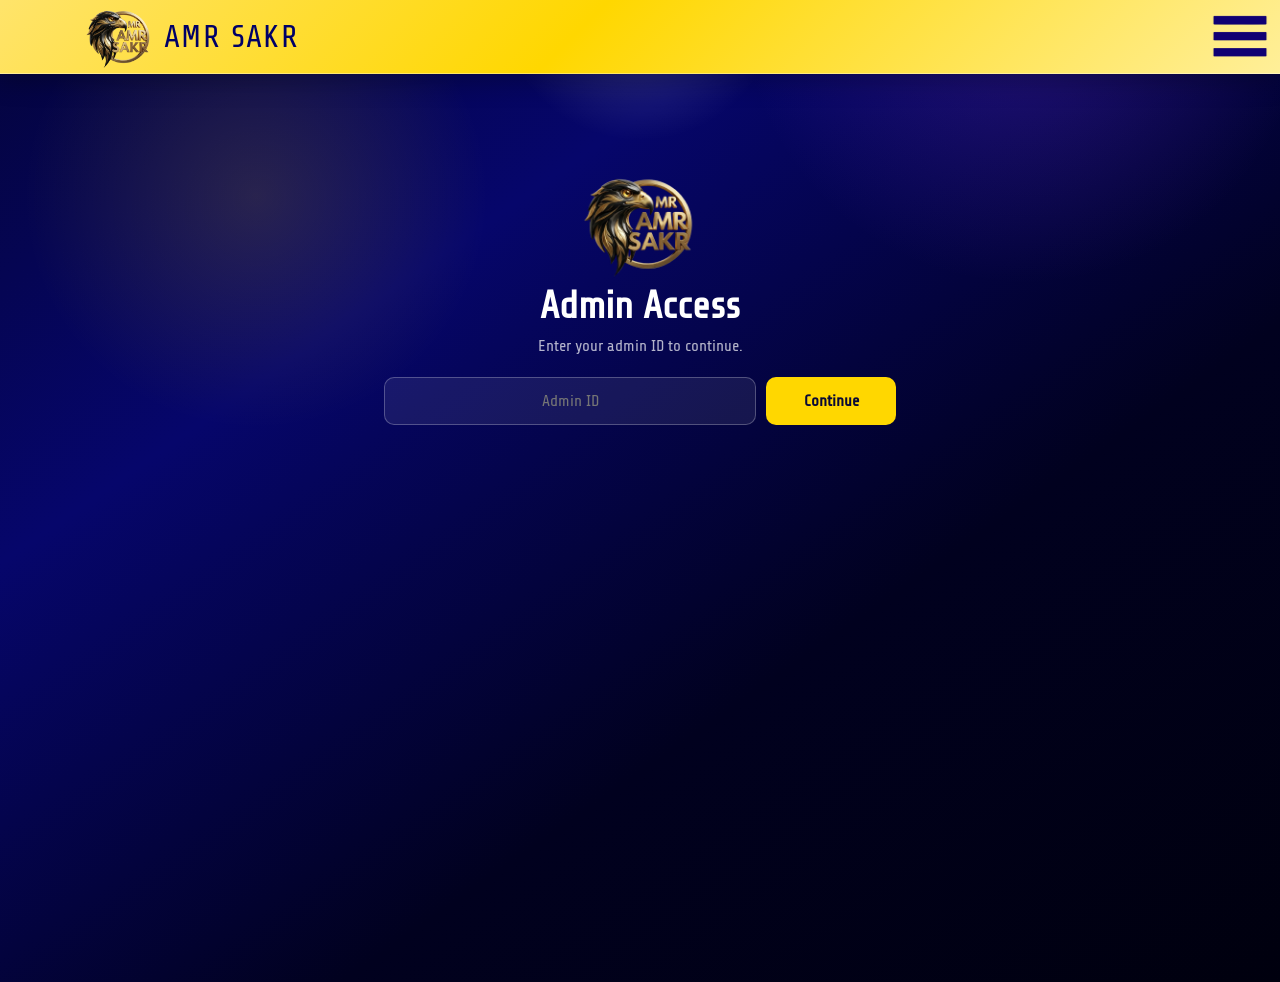
<file: index.html>
<html>
    <head>
        <meta charset="UTF-8">
        <title>ADMIN PAGE</title>
        <link rel="stylesheet" href="style.css?v=2">
        <link rel="preconnect" href="https://fonts.googleapis.com">
        <link rel="preconnect" href="https://fonts.gstatic.com" crossorigin>
        <link href="https://fonts.googleapis.com/css2?family=Share+Tech&display=swap" rel="stylesheet"> 
        <meta name="viewport" content="width=device-width, initial-scale=1.0">
        <script src="https://cdn.onesignal.com/sdks/web/v16/OneSignalSDK.page.js" defer></script>
<script>
  window.OneSignalDeferred = window.OneSignalDeferred || [];
  OneSignalDeferred.push(async function(OneSignal) {
    await OneSignal.init({
      appId: "5a2dd40f-0a47-4008-b00a-dc1478aebd08",
    });
  });
</script>
        <link rel="icon" href="logo.png" type="image/png">
    </head>
    <body>
    <div id="menuOverlay" class="menu-overlay"></div>

    <div class="upbox">
       &nbsp;&nbsp;&nbsp;&nbsp;<div class="hh"> <img src="logo.png" width="70px" alt="Logo"></div>
       
       
      <span class="brand-name">AMR SAKR</span>
      <div class="upboxs">
        <button id="menuBtn" class="menu-btn" type="button" aria-label="Open menu">
          <img src="menu.png" width="60px" alt="Menu">
        </button>
      </div>
    </div>

   
    <main class="hero-wrap">
      <div id="adminContent">
      <section class="hero-card hero-split">
        <article class="hero-visual">
          <p class="eyebrow">unlock the wonders of science</p>
          <img src="logo.png" width="350px" id="mlogo" alt="AMR SAKR logo">
          <h1 class="hero-title">AMR SAKR</h1>
          <p class="hero-text">THE ADMIN WEB<br></p>
        </article>

        <aside class="hero-actions">
          <div class="btn-group">
            <a href="2.html"><button class="btn">UPLOAD CONTENT</button></a>
            <a href="student.html"><button class="btn">MANAGE STUDENTS</button></a>
            <a href="3.html"><button class="btn">CHAT ADMIN CONTROLS</button></a>
            <a href="grades-teacher.html"><button class="btn">UPLOAD EXAM GRADES</button></a>
            <a href="signupsent.html"><button class="btn">STUDENTS' REGISTRATIONS</button></a>
            <a href="notification.html"><button class="btn">NOTIFICATIONS SENDER</button></a>
            <a href="hw.html"><button class="btn">HOMEWORK SENDER</button></a>
          </div>
          </div>
        </aside>
      </section>
      </div>
    </main>

    <script>
      const menuBtn = document.getElementById('menuBtn');
      const sideMenu = document.getElementById('sideMenu');
      const overlay = document.getElementById('menuOverlay');
      const closeMenu = document.getElementById('closeMenu');

      function openMenu() {
        sideMenu.classList.add('open');
        overlay.classList.add('show');
        document.body.style.overflow = 'hidden';
      }

      function closeMenuPanel() {
        sideMenu.classList.remove('open');
        overlay.classList.remove('show');
        document.body.style.overflow = '';
      }

      menuBtn.addEventListener('click', openMenu);
      closeMenu.addEventListener('click', closeMenuPanel);
      overlay.addEventListener('click', closeMenuPanel);

      document.addEventListener('keydown', function (event) {
        if (event.key === 'Escape') {
          closeMenuPanel();
        }
      });
    </script>
    <script src="admin-access.js"></script>
    </body>
</html>
</file>
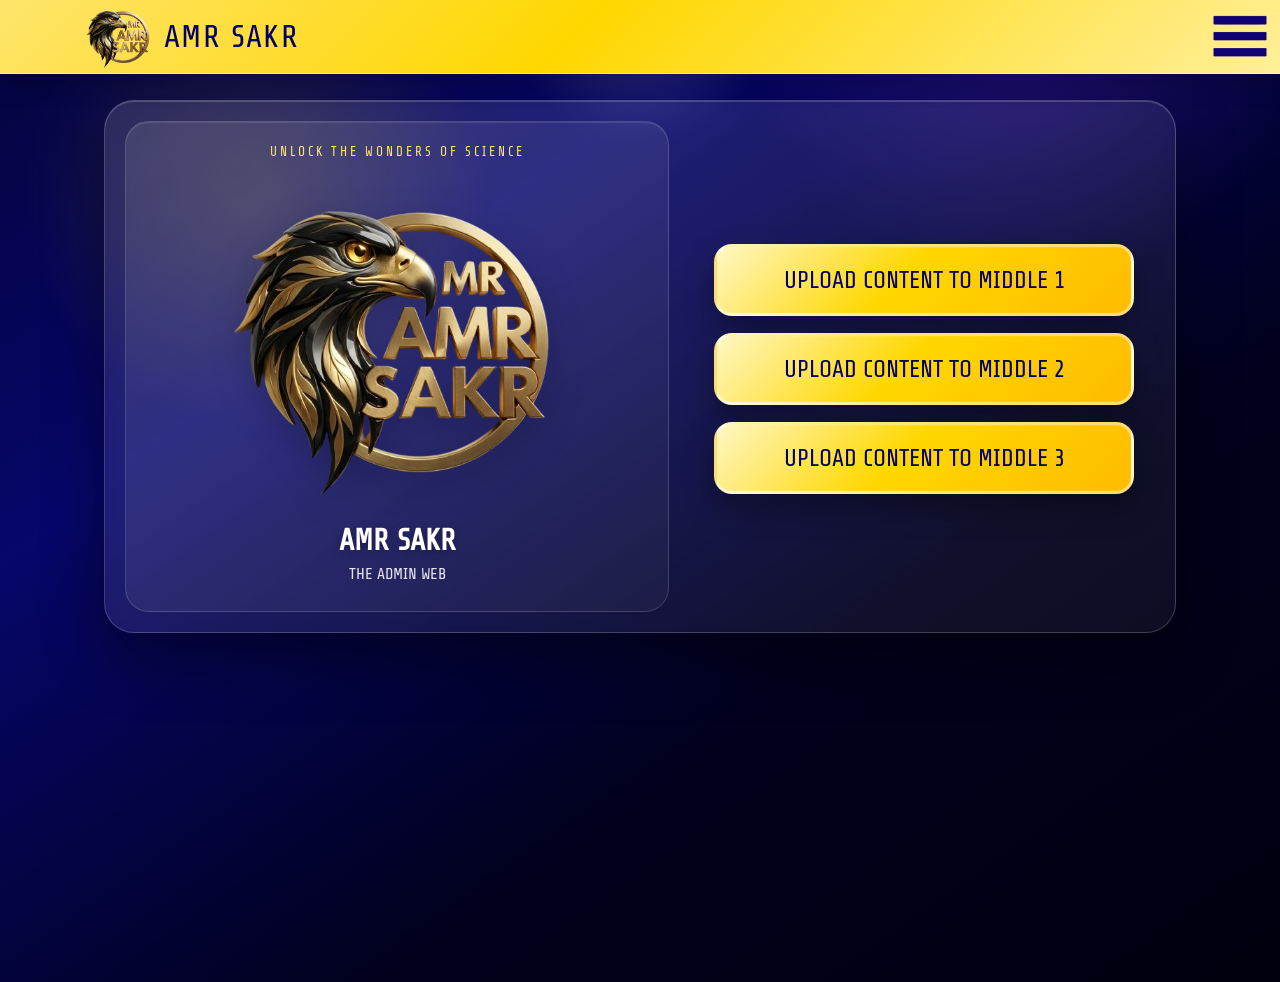
<file: 2.html>
<html>
    <head>
        <meta charset="UTF-8">
        <title>ADMIN PAGE</title>
        <link rel="stylesheet" href="style.css?v=2">
        <link rel="preconnect" href="https://fonts.googleapis.com">
        <link rel="preconnect" href="https://fonts.gstatic.com" crossorigin>
        <link href="https://fonts.googleapis.com/css2?family=Share+Tech&display=swap" rel="stylesheet"> 
        <meta name="viewport" content="width=device-width, initial-scale=1.0">
        
        <link rel="icon" href="logo.png" type="image/png">
    </head>
    <body>
    <div id="menuOverlay" class="menu-overlay"></div>

    <div class="upbox">
       &nbsp;&nbsp;&nbsp;&nbsp;<div class="hh"> <img src="logo.png" width="70px" alt="Logo"></div>
       
       
      <span class="brand-name">AMR SAKR</span>
      <div class="upboxs">
        <button id="menuBtn" class="menu-btn" type="button" aria-label="Open menu">
          <img src="menu.png" width="60px" alt="Menu">
        </button>
      </div>
    </div>

    <aside id="sideMenu" class="side-menu" aria-label="Main menu">
      <button id="closeMenu" class="close-menu" type="button" aria-label="Close menu">×</button>
      <h2>AMR SAKR</h2>
      <a href="2.html">UPLOAD</a>
      <a href="student.html">MANAGE STUDENTS</a>
     
    </aside>
    <main class="hero-wrap">
      <section class="hero-card hero-split">
        <article class="hero-visual">
          <p class="eyebrow">unlock the wonders of science</p>
          <img src="logo.png" width="350px" id="mlogo" alt="AMR SAKR logo">
          <h1 class="hero-title">AMR SAKR</h1>
          <p class="hero-text">THE ADMIN WEB<br></p>
        </article>

        <aside class="hero-actions">
          <div class="btn-group">
            <a href="upload.html"><button class="btn">UPLOAD CONTENT TO MIDDLE 1</button></a>
            <a href="upload2.html"><button class="btn">UPLOAD CONTENT TO MIDDLE 2</button></a>
            <a href="upload3.html"><button class="btn">UPLOAD CONTENT TO MIDDLE 3</button></a>
            
          </div>
        </aside>
      </section>
    </main>

    <script>
      const menuBtn = document.getElementById('menuBtn');
      const sideMenu = document.getElementById('sideMenu');
      const overlay = document.getElementById('menuOverlay');
      const closeMenu = document.getElementById('closeMenu');

      function openMenu() {
        sideMenu.classList.add('open');
        overlay.classList.add('show');
        document.body.style.overflow = 'hidden';
      }

      function closeMenuPanel() {
        sideMenu.classList.remove('open');
        overlay.classList.remove('show');
        document.body.style.overflow = '';
      }

      menuBtn.addEventListener('click', openMenu);
      closeMenu.addEventListener('click', closeMenuPanel);
      overlay.addEventListener('click', closeMenuPanel);

      document.addEventListener('keydown', function (event) {
        if (event.key === 'Escape') {
          closeMenuPanel();
        }
      });
    </script>
    </body>
</html>
</file>
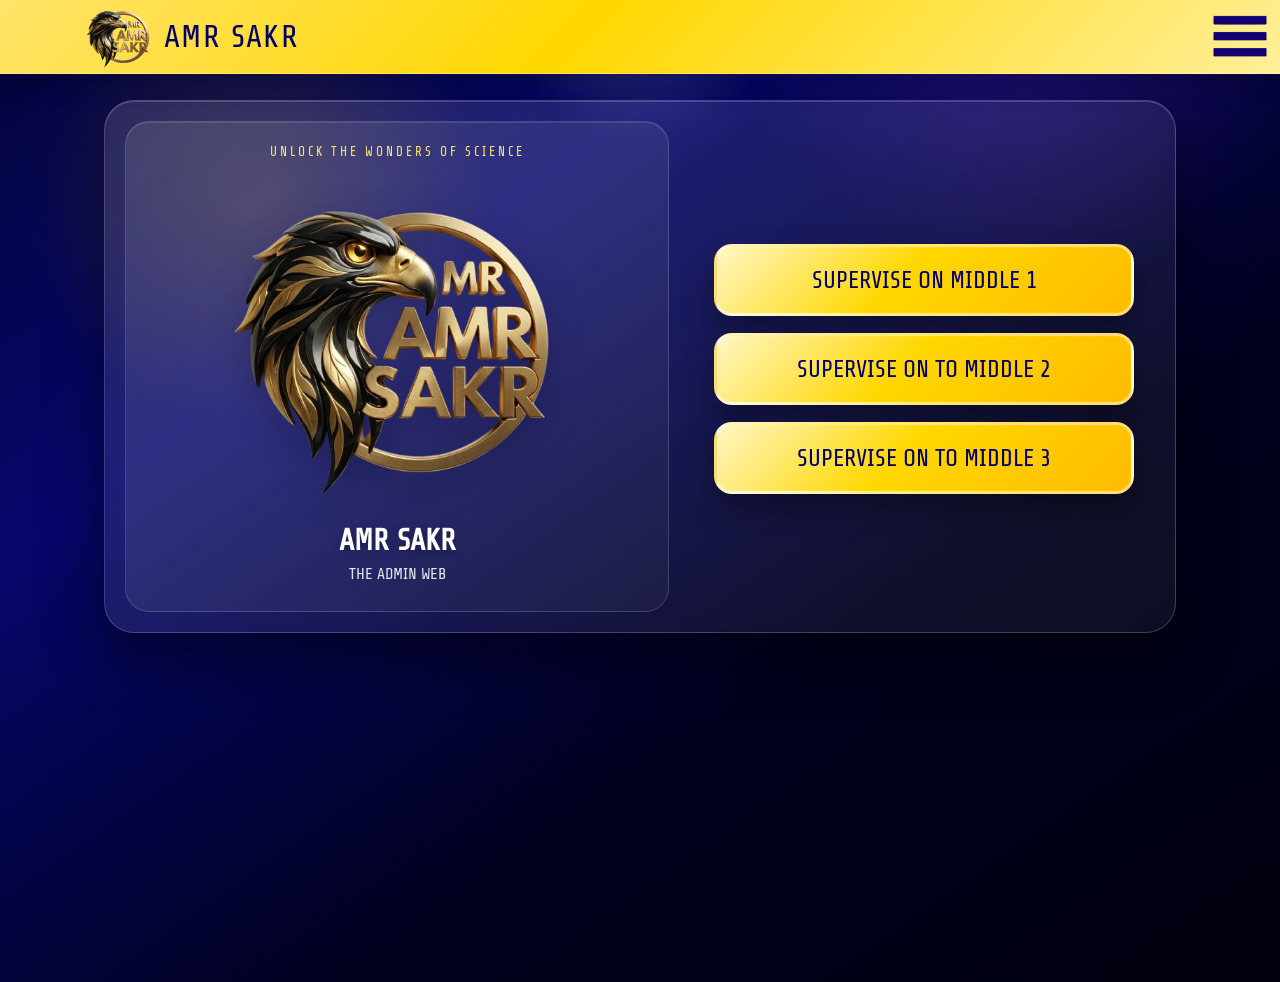
<file: 3.html>
<html>
    <head>
        <meta charset="UTF-8">
        <title>ADMIN PAGE</title>
        <link rel="stylesheet" href="style.css?v=2">
        <link rel="preconnect" href="https://fonts.googleapis.com">
        <link rel="preconnect" href="https://fonts.gstatic.com" crossorigin>
        <link href="https://fonts.googleapis.com/css2?family=Share+Tech&display=swap" rel="stylesheet"> 
        <meta name="viewport" content="width=device-width, initial-scale=1.0">
        
        <link rel="icon" href="logo.png" type="image/png">
    </head>
    <body>
    <div id="menuOverlay" class="menu-overlay"></div>

    <div class="upbox">
       &nbsp;&nbsp;&nbsp;&nbsp;<div class="hh"> <img src="logo.png" width="70px" alt="Logo"></div>
       
       
      <span class="brand-name">AMR SAKR</span>
      <div class="upboxs">
        <button id="menuBtn" class="menu-btn" type="button" aria-label="Open menu">
          <img src="menu.png" width="60px" alt="Menu">
        </button>
      </div>
    </div>

    <aside id="sideMenu" class="side-menu" aria-label="Main menu">
      <button id="closeMenu" class="close-menu" type="button" aria-label="Close menu">×</button>
      <h2>AMR SAKR</h2>
      <a href="2.html">UPLOAD</a>
      <a href="student.html">MANAGE STUDENTS</a>
      <a href="3.html">CHAT ADMIN CONTROLS</a>
    </aside>
    <main class="hero-wrap">
      <section class="hero-card hero-split">
        <article class="hero-visual">
          <p class="eyebrow">unlock the wonders of science</p>
          <img src="logo.png" width="350px" id="mlogo" alt="AMR SAKR logo">
          <h1 class="hero-title">AMR SAKR</h1>
          <p class="hero-text">THE ADMIN WEB<br></p>
        </article>

        <aside class="hero-actions">
          <div class="btn-group">
            <a href="admin.html"><button class="btn">SUPERVISE ON MIDDLE 1</button></a>
            <a href="admin2.html"><button class="btn">SUPERVISE ON TO MIDDLE 2</button></a>
            <a href="admin3.html"><button class="btn">SUPERVISE ON TO MIDDLE 3</button></a>
            
          </div>
        </aside>
      </section>
    </main>

    <script>
      const menuBtn = document.getElementById('menuBtn');
      const sideMenu = document.getElementById('sideMenu');
      const overlay = document.getElementById('menuOverlay');
      const closeMenu = document.getElementById('closeMenu');

      function openMenu() {
        sideMenu.classList.add('open');
        overlay.classList.add('show');
        document.body.style.overflow = 'hidden';
      }

      function closeMenuPanel() {
        sideMenu.classList.remove('open');
        overlay.classList.remove('show');
        document.body.style.overflow = '';
      }

      menuBtn.addEventListener('click', openMenu);
      closeMenu.addEventListener('click', closeMenuPanel);
      overlay.addEventListener('click', closeMenuPanel);

      document.addEventListener('keydown', function (event) {
        if (event.key === 'Escape') {
          closeMenuPanel();
        }
      });
    </script>
    </body>
</html>
</file>
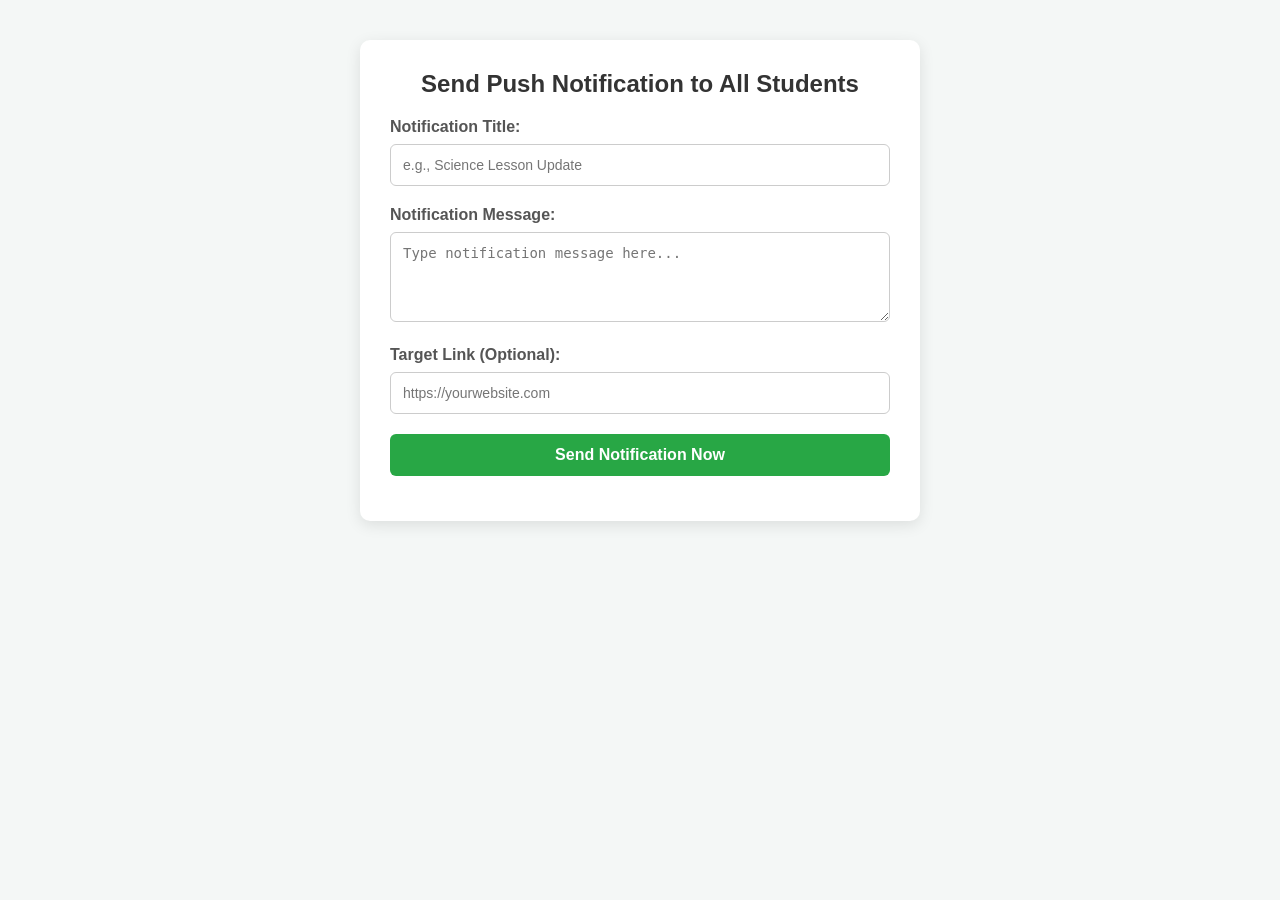
<file: send.html>
<!DOCTYPE html>
<html lang="en">
<head>
    <meta charset="UTF-8">
    <meta name="viewport" content="width=device-width, initial-scale=1.0">
    <title>Teacher Push Notification Panel</title>
    <style>
        body { 
            font-family: 'Segoe UI', Tahoma, Geneva, Verdana, sans-serif; 
            background-color: #f4f7f6; 
            margin: 0; 
            padding: 40px; 
        }
        .card { 
            max-width: 500px; 
            background: #ffffff; 
            margin: auto; 
            padding: 30px; 
            border-radius: 10px; 
            box-shadow: 0 4px 15px rgba(0,0,0,0.1); 
        }
        h2 { 
            margin-top: 0; 
            color: #333; 
            text-align: center; 
        }
        .form-group { 
            margin-bottom: 20px; 
        }
        label { 
            display: block; 
            font-weight: 600; 
            margin-bottom: 8px; 
            color: #555; 
        }
        input[type="text"], textarea { 
            width: 100%; 
            padding: 12px; 
            border: 1px solid #ccc; 
            border-radius: 6px; 
            box-sizing: border-box; 
            font-size: 14px; 
        }
        button { 
            width: 100%; 
            padding: 12px; 
            background-color: #28a745; 
            color: white; 
            border: none; 
            border-radius: 6px; 
            font-size: 16px; 
            font-weight: bold; 
            cursor: pointer; 
            transition: background 0.3s; 
        }
        button:hover { 
            background-color: #218838; 
        }
        .status { 
            margin-top: 15px; 
            text-align: center; 
            font-weight: bold; 
        }
    </style>
</head>
<body>

<div class="card">
    <h2>Send Push Notification to All Students</h2>

    <div class="form-group">
        <label for="title">Notification Title:</label>
        <input type="text" id="title" placeholder="e.g., Science Lesson Update">
    </div>

    <div class="form-group">
        <label for="message">Notification Message:</label>
        <textarea id="message" rows="4" placeholder="Type notification message here..."></textarea>
    </div>

    <div class="form-group">
        <label for="link">Target Link (Optional):</label>
        <input type="text" id="link" placeholder="https://yourwebsite.com">
    </div>

    <button onclick="sendNotification()">Send Notification Now</button>
    
    <div id="statusMessage" class="status"></div>
</div>

<script>
const WORKER_URL = 'https://sakr-platform.diaaabdelhady539.workers.dev';

async function sendNotification() {
    const title = document.getElementById('title').value.trim();
    const message = document.getElementById('message').value.trim();
    const link = document.getElementById('link').value.trim();
    const statusDiv = document.getElementById('statusMessage');

    if (!title || !message) {
        statusDiv.style.color = "red";
        statusDiv.innerText = "Please enter both Title and Message!";
        return;
    }

    statusDiv.style.color = "blue";
    statusDiv.innerText = "Sending notification...";

    try {
        const response = await fetch(WORKER_URL, {
            method: 'POST',
            headers: { 
                'Content-Type': 'application/json' 
            },
            body: JSON.stringify({ 
                grade: 'all', // بنبعت all عشان نلغي أي فلترة
                title: title, 
                message: message, 
                link: link 
            })
        });

        const result = await response.json();

        if (result.result === true || response.ok) {
            statusDiv.style.color = "green";
            statusDiv.innerText = "Notification sent successfully!";
            
            document.getElementById('title').value = '';
            document.getElementById('message').value = '';
            document.getElementById('link').value = '';
        } else {
            statusDiv.style.color = "red";
            statusDiv.innerText = "Error: " + (result.message || JSON.stringify(result));
        }
    } catch (error) {
        console.error('Error sending request:', error);
        statusDiv.style.color = "red";
        statusDiv.innerText = "Failed to communicate with worker server!";
    }
}
</script>

</body>
</html>
</file>
<file: style.css>
@import url('https://fonts.googleapis.com/css2?family=Material+Symbols+Rounded:opsz,wght,FILL,GRAD@48,400,1,0');

body::-webkit-scrollbar {
    display: none; 
    scrollbar-width: none;
    -ms-overflow-style: none; 
}
body {
    min-height: 100vh;
    background:
        radial-gradient(circle at top, rgba(255, 255, 255, 0.22), transparent 12%),
        radial-gradient(circle at 20% 20%, rgba(255, 215, 0, 0.14), transparent 18%),
        radial-gradient(circle at 80% 0%, rgba(124, 58, 237, 0.25), transparent 20%),
        linear-gradient(145deg, #04043b 0%, #06066b 30%, #01011f 65%, #00000e 100%);
    color: #fff;
    font-family: "Share Tech", sans-serif;
    font-weight: 400;
    font-style: normal;
    margin: 0;
    padding-top: 82px;
}

.hero-wrap {
    width: min(100%, 560px);
    margin: 0 auto;
    padding: 18px 14px 44px;
    box-sizing: border-box;
    text-align: center;
}

.hero-card {
    background: linear-gradient(145deg, rgba(255,255,255,0.12), rgba(255,255,255,0.05));
    border: 1px solid rgba(255,255,255,0.18);
    border-radius: 30px;
    box-shadow: 0 24px 60px rgba(0, 0, 0, 0.45), inset 0 1px 0 rgba(255,255,255,0.18);
    backdrop-filter: blur(8px);
    -webkit-backdrop-filter: blur(8px);
    padding: 18px 14px 22px;
}

.hero-visual {
    background: linear-gradient(145deg, rgba(255,255,255,0.10), rgba(255,255,255,0.04));
    border: 1px solid rgba(255,255,255,0.14);
    border-radius: 24px;
    padding: 18px 16px;
    box-shadow: inset 0 1px 0 rgba(255,255,255,0.10);
}

.hero-actions {
    display: flex;
    align-items: center;
    justify-content: center;
    background: transparent;
    border: none;
    box-shadow: none;
    padding: 0;
}

.code-actions {
    align-items: stretch;
}

.upbox {
    background: linear-gradient(135deg, #ffe46b 0%, #ffd700 45%, #ffef99 100%);
    width: 100%;
    height: 74px;
    position: fixed;
    top: 0;
    left: 0;
    right: 0;
    display: flex;
    align-items: center;
    gap: 10px;
    padding: 0 12px 0 10px;
    box-sizing: border-box;
    color: rgb(0, 0, 103);
    font-size: 60px;
    font-family: "Share Tech", sans-serif;
    font-weight: 400;
    font-style: normal;
    box-shadow: 0 8px 24px rgba(0, 0, 0, 0.25), inset 0 -1px 0 rgba(255,255,255,0.35);
    z-index: 999;
}

.brand-name {
    flex: 1;
    min-width: 0;
    white-space: nowrap;
    overflow: hidden;
    text-overflow: ellipsis;
    font-size: 32px;
    line-height: 1;
    letter-spacing: 1.4px;
    text-transform: uppercase;
}

.eyebrow {
    margin: 4px 0 8px;
    color: #ffe56b;
    font-size: 13px;
    letter-spacing: 3px;
    text-transform: uppercase;
}

.hero-title {
    margin: 4px 0 6px;
    font-size: 30px;
    color: #fff;
    text-shadow: 0 2px 10px rgba(0,0,0,0.25);
}

.hero-text {
    margin: 0 auto 8px;
    max-width: 420px;
    color: rgba(255,255,255,0.88);
    font-size: 16px;
    line-height: 1.4;
}
#logo {
    border-radius: 1000px;
}
.upboxs {
    position: static;
    display: flex;
    align-items: center;
    margin-left: auto;
}

.menu-btn {
    background: transparent;
    border: none;
    border-radius: 0;
    cursor: pointer;
    padding: 0;
    display: inline-flex;
    align-items: center;
    justify-content: center;
    transition: transform 0.2s ease;
}

.menu-btn:hover {
    transform: translateY(-1px);
}

.menu-btn img {
    width: 56px;
    height: auto;
    display: block;
}

@media (max-width: 850px) {
    .upbox {
        height: auto;
        min-height: 70px;
        padding: 6px 10px;
        gap: 8px;
    }

    .upbox img {
        width: 58px;
        height: auto;
    }

    .brand-name {
        font-size: 42px;
    }

    .menu-btn img {
        width: 44px;
        height: auto;
    }
    #mlogo {
        width: 280px;
    }
    .hh {
        position: fixed;
        left: 20px;
    }
    
   
}

.menu-overlay {
    position: fixed;
    inset: 0;
    background: rgba(0, 0, 0, 0.35);
    opacity: 0;
    pointer-events: none;
    transition: opacity 0.3s ease;
    z-index: 1000;
}

.menu-overlay.show {
    opacity: 1;
    pointer-events: auto;
}

.side-menu {
    position: fixed;
    top: 0;
    right: -340px;
    width: 300px;
    height: 100vh;
    background: linear-gradient(135deg, #ffd700, #ffea70);
    color: rgb(0, 0, 103);
    box-shadow: -8px 0 20px rgba(0, 0, 0, 0.25);
    padding: 20px;
    box-sizing: border-box;
    z-index: 1001;
    transition: right 0.3s ease;
    overflow-y: auto;
}

.side-menu.open {
    right: 0;
}

.close-menu {
    background: transparent;
    border: none;
    color: rgb(0, 0, 103);
    font-size: 36px;
    cursor: pointer;
    float: right;
    line-height: 1;
    display: inline-flex;
    align-items: center;
    justify-content: center;
    padding: 4px;
}

.side-menu h2 {
    margin: 10px 0 30px;
    font-size: 28px;
}

.side-menu a {
    display: block;
    color: rgb(0, 0, 103);
    text-decoration: none;
    font-size: 22px;
    margin: 14px 0;
    padding: 10px 0;
    border-bottom: 1px solid rgba(0, 0, 103, 0.22);
    transition: padding-left 0.2s ease;
}

.side-menu a:hover {
    padding-left: 8px;
}

.side-menu a .menu-icon {
    display: inline-block;
    margin-right: 8px;
    vertical-align: middle;
    font-size: 20px;
    line-height: 1;
}

.material-symbols-rounded {
    font-family: 'Material Symbols Rounded';
    font-weight: 400;
    font-style: normal;
    line-height: 1;
    font-variation-settings: 'FILL' 0, 'wght' 400, 'GRAD' 0, 'opsz' 24;
}

.btn-group {
    display: flex;
    flex-direction: column;
    gap: 12px;
    margin-top: 18px;
    width: 100%;
}

.btn {
    background: linear-gradient(135deg, #fff7c5 0%, #ffd700 45%, #ffbb00 100%);
    color: rgb(0, 0, 103);
    width: 100%;
    max-width: 420px;
    min-height: 72px;
    border: 3px solid rgba(255, 255, 255, 0.45);
    border-radius: 18px;
    font-size: 24px;
    font-family: "Share Tech", sans-serif;
    font-weight: 400;
    font-style: normal;
    margin: 0 auto;
    margin-top: 5px;
    cursor: pointer;
    box-shadow: 0 14px 30px rgba(0, 0, 0, 0.35), 0 0 0 1px rgba(255,255,255,0.08) inset;
    transition: transform 0.25s ease, box-shadow 0.25s ease, background 0.25s ease, color 0.25s ease;
}

.btn:hover {
    background: linear-gradient(135deg, #0b0b7a, #1010a0);
    color: rgb(255, 240, 180);
    transform: translateY(-4px) scale(1.03);
    box-shadow: 0 18px 36px rgba(0, 0, 0, 0.45);
}

.btn:active {
    transform: translateY(0) scale(0.98);
}

#mlogo {
    width: min(82vw, 350px);
    height: auto;
    display: block;
    margin: 0 auto 6px;
    filter: drop-shadow(0 10px 18px rgba(0, 0, 0, 0.22));
}

.code-card {
    padding-bottom: 28px;
}

.code-label {
    display: block;
    text-align: left;
    color: rgba(255, 255, 255, 0.92);
    font-size: 15px;
    margin: 8px auto 6px;
    width: 100%;
    max-width: 420px;
}

.code-input {
    width: 100%;
    max-width: 420px;
    min-height: 52px;
    border: 1px solid rgba(255, 255, 255, 0.18);
    border-radius: 14px;
    background: rgba(255, 255, 255, 0.08);
    color: #fff;
    padding: 0 14px;
    box-sizing: border-box;
    font: inherit;
    margin: 0 auto 10px;
}

.code-input::placeholder {
    color: rgba(255, 255, 255, 0.65);
}

.code-note {
    color: rgba(255, 255, 255, 0.82);
    font-size: 13px;
    margin-top: 10px;
}

@media (min-width: 851px) {
    .hero-wrap {
        width: min(100%, 1100px);
    }

    .hero-card.hero-split {
        display: flex;
        align-items: stretch;
        gap: 24px;
        text-align: left;
        padding: 20px;
    }

    .hero-card.hero-split .hero-visual {
        flex: 1.05;
        min-width: 0;
    }

    .hero-card.hero-split .hero-actions {
        flex: 0.95;
        justify-content: center;
        padding: 10px 0;
    }

    .hero-card.hero-split .hero-actions .btn-group {
        margin-top: 0;
        max-width: 420px;
    }

    .hero-card.hero-split .hero-actions .btn {
        max-width: none;
    }

    .hero-card.hero-split .hero-visual .eyebrow,
    .hero-card.hero-split .hero-visual .hero-title,
    .hero-card.hero-split .hero-visual .hero-text {
        text-align: center;
    }

    .hero-card.hero-split .code-actions {
        justify-content: center;
    }
}

@media (max-width: 1024px) {
    .btn {
        min-height: 64px;
        font-size: 22px;
        border-radius: 16px;
    }
    .hero-card {
        padding: 18px 14px 24px;
    }
}

@media (max-width: 850px) {
    body {
        padding-top: 76px;
    }

    .upbox {
        height: auto;
        min-height: 70px;
        padding: 6px 10px;
        gap: 8px;
    }

    .upbox img {
        width: 56px;
        height: auto;
    }

    .brand-name {
        font-size: 24px;
    }

    .menu-btn img {
        width: 44px;
        height: auto;
    }

    #mlogo {
        width: 260px;
    }

    .btn {
        min-height: 60px;
        font-size: 20px;
        border-radius: 14px;
    }

    .hero-title {
        font-size: 26px;
    }

    .hero-text {
        font-size: 15px;
    }
}
</file>
